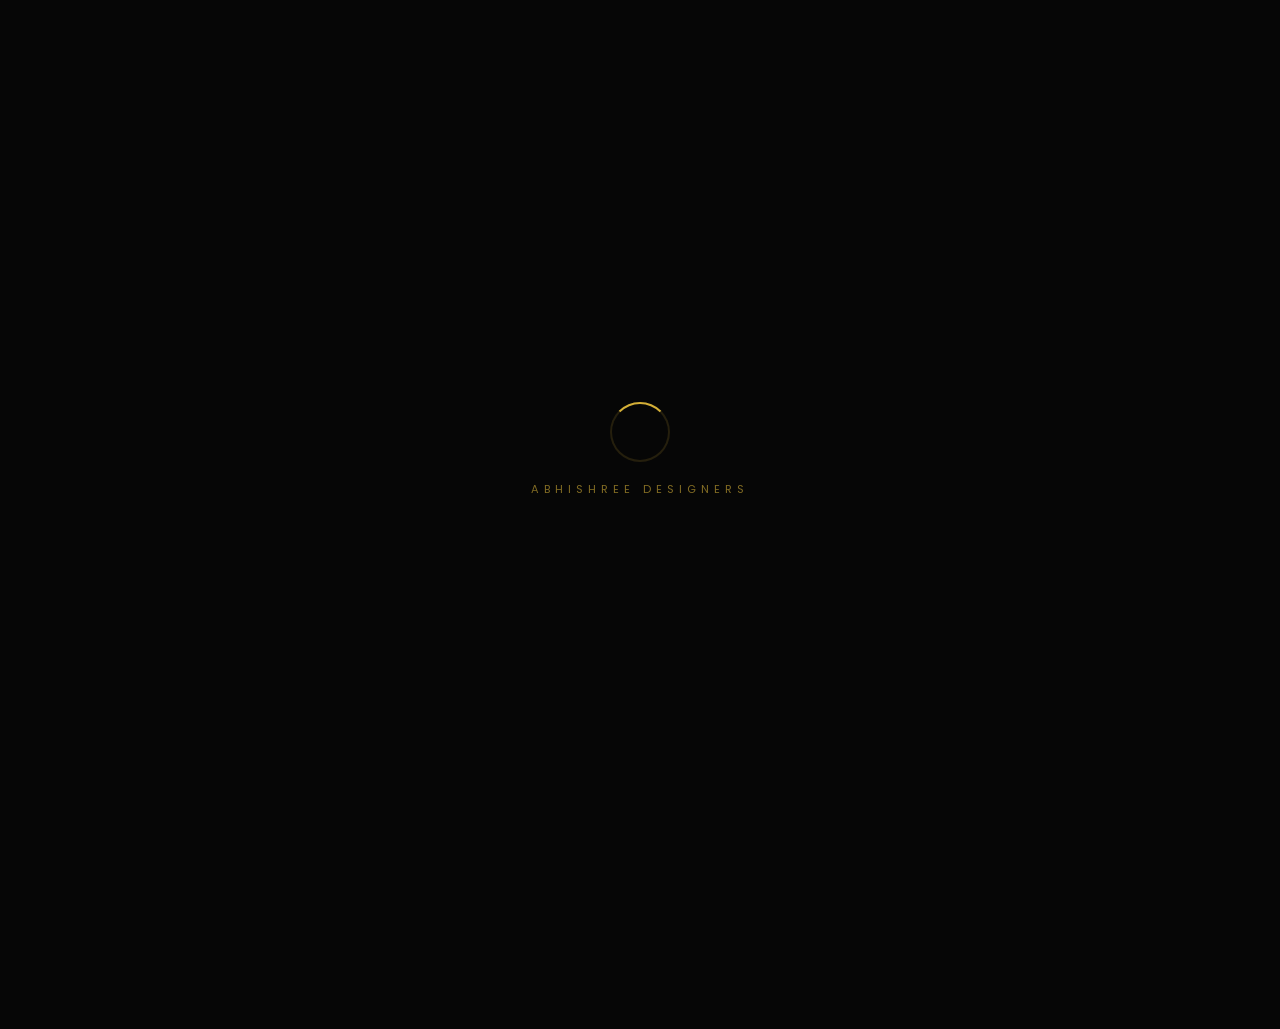
<file: frontend/index.html>
<!DOCTYPE html>
<html lang="en">
<head>
    <meta charset="UTF-8">
    <meta name="viewport" content="width=device-width, initial-scale=1.0">
    <title>Abhishree Designers | Fashion Boutique & Design Academy</title>
    <meta name="description" content="Abhishree Designers — Shop exclusive fashion collections or join our world-class Fashion Design Academy.">
    <link rel="icon" type="image/jpeg" href="public/images/logo.jpg">
    <link href="https://fonts.googleapis.com/css2?family=Playfair+Display:ital,wght@0,400;0,600;0,700;1,400&family=Cormorant+Garamond:ital,wght@0,300;0,400;0,600;1,300;1,400&family=Poppins:wght@200;300;400;500;600;700&display=swap" rel="stylesheet">
    <link rel="stylesheet" href="https://cdnjs.cloudflare.com/ajax/libs/font-awesome/6.4.0/css/all.min.css">
    <style>
        * { margin: 0; padding: 0; box-sizing: border-box; }

        body {
            font-family: 'Poppins', sans-serif;
            min-height: 100vh;
            overflow-x: hidden;
            background: #060606;
            color: #fff;
            cursor: default;
        }

        /* ── Cursor Trail ── */
        .cursor-glow {
            position: fixed;
            width: 300px;
            height: 300px;
            border-radius: 50%;
            background: radial-gradient(circle, rgba(212,175,55,0.08) 0%, transparent 70%);
            pointer-events: none;
            z-index: 1;
            transform: translate(-50%, -50%);
            transition: transform 0.1s ease-out;
        }

        /* ── Canvas Stars ── */
        #starCanvas {
            position: fixed;
            inset: 0;
            z-index: 0;
        }

        /* ── Noise Texture Overlay ── */
        .noise-overlay {
            position: fixed;
            inset: 0;
            z-index: 1;
            opacity: 0.03;
            background-image: url("data:image/svg+xml,%3Csvg viewBox='0 0 256 256' xmlns='http://www.w3.org/2000/svg'%3E%3Cfilter id='noise'%3E%3CfeTurbulence type='fractalNoise' baseFrequency='0.9' numOctaves='4' stitchTiles='stitch'/%3E%3C/filter%3E%3Crect width='100%25' height='100%25' filter='url(%23noise)'/%3E%3C/svg%3E");
            pointer-events: none;
        }

        /* ── Loading Screen ── */
        .loader {
            position: fixed;
            inset: 0;
            z-index: 9999;
            background: #060606;
            display: flex;
            flex-direction: column;
            align-items: center;
            justify-content: center;
            transition: opacity 0.8s, visibility 0.8s;
        }
        .loader.hidden { opacity: 0; visibility: hidden; pointer-events: none; }
        .loader-ring {
            width: 60px; height: 60px;
            border: 2px solid rgba(212,175,55,0.15);
            border-top-color: #D4AF37;
            border-radius: 50%;
            animation: spin 1s linear infinite;
        }
        @keyframes spin { to { transform: rotate(360deg); } }
        .loader-text {
            margin-top: 1.2rem;
            font-size: 0.7rem;
            letter-spacing: 5px;
            color: rgba(212,175,55,0.6);
            text-transform: uppercase;
        }

        /* ── Main ── */
        .main-wrapper {
            position: relative;
            z-index: 2;
            min-height: 100vh;
            display: flex;
            flex-direction: column;
            align-items: center;
            justify-content: center;
            padding: 4rem 1.5rem 6rem; /* Increased padding to avoid footer overlap */
            opacity: 0;
            transition: opacity 1s ease 0.3s;
        }
        .main-wrapper.visible { opacity: 1; }

        /* ── Logo ── */
        .logo-wrap {
            position: relative;
            margin-bottom: 2rem; /* More space */
        }
        .logo-ring {
            position: absolute;
            inset: -12px;
            border-radius: 50%;
            border: 1px solid rgba(212,175,55,0.2);
            animation: ringRotate 12s linear infinite;
        }
        .logo-ring::before {
            content: '';
            position: absolute;
            top: -3px; left: 50%;
            width: 6px; height: 6px;
            background: #D4AF37;
            border-radius: 50%;
            box-shadow: 0 0 10px #D4AF37;
        }
        @keyframes ringRotate { to { transform: rotate(360deg); } }

        .logo-img {
            width: 95px; height: 95px;
            border-radius: 50%;
            object-fit: cover;
            border: 2px solid #D4AF37;
            display: block;
            position: relative;
            z-index: 2;
        }

        /* ── Brand Text ── */
        .brand-section {
            text-align: center;
            margin-bottom: 1.5rem; /* More space */
        }
        .brand-name {
            font-family: 'Cormorant Garamond', serif;
            font-size: clamp(2.5rem, 7vw, 4.5rem); /* Slightly larger */
            font-weight: 300;
            letter-spacing: 14px;
            line-height: 1;
            overflow: hidden;
            text-shadow: 0 0 20px rgba(255,255,255,0.1);
        }
        .brand-name span {
            display: inline-block;
            animation: slideUp 0.8s ease-out backwards;
        }
        .brand-name span:nth-child(1) { animation-delay: 0.4s; }
        .brand-name span:nth-child(2) { animation-delay: 0.45s; }
        .brand-name span:nth-child(3) { animation-delay: 0.5s; }
        .brand-name span:nth-child(4) { animation-delay: 0.55s; }
        .brand-name span:nth-child(5) { animation-delay: 0.6s; color: #D4AF37; text-shadow: 0 0 20px rgba(212,175,55,0.4); }
        .brand-name span:nth-child(6) { animation-delay: 0.65s; }
        .brand-name span:nth-child(7) { animation-delay: 0.7s; }
        .brand-name span:nth-child(8) { animation-delay: 0.75s; }
        .brand-name span:nth-child(9) { animation-delay: 0.8s; }

        @keyframes slideUp {
            from { transform: translateY(100%); opacity: 0; }
            to { transform: translateY(0); opacity: 1; }
        }

        /* Typewriter tagline */
        .tagline-wrap {
            height: 1.6rem;
            display: flex;
            align-items: center;
            justify-content: center;
            margin-top: 12px;
        }
        .tagline {
            font-size: 0.75rem; /* Slightly larger */
            letter-spacing: 5px;
            color: rgba(212,175,55,0.8);
            text-transform: uppercase;
            overflow: hidden;
            white-space: nowrap;
            border-right: 2px solid rgba(212,175,55,0.8);
            width: 0;
            /* Changed width from ch to 100% to ensure no clipping */
            animation: typing 2.5s steps(30) 1.2s forwards, blinkCaret 0.7s step-end infinite;
        }
        @keyframes typing { to { width: 100%; max-width: max-content; } }
        @keyframes blinkCaret { 50% { border-color: transparent; } }

        /* ── Divider ── */
        .divider-area {
            display: flex;
            align-items: center;
            gap: 1.5rem;
            margin: 2rem 0 3rem; /* More space */
            animation: fadeIn 1s ease-out 1.5s both;
        }
        .div-line {
            width: 100px; /* Longer line */
            height: 1px;
            background: linear-gradient(90deg, transparent, rgba(212,175,55,0.7), transparent);
        }
        .div-diamond {
            width: 10px; height: 10px;
            background: #D4AF37;
            transform: rotate(45deg);
            box-shadow: 0 0 15px rgba(212,175,55,0.8);
        }
        @keyframes fadeIn { from { opacity: 0; } to { opacity: 1; } }

        .choose-label {
            font-size: 0.75rem;
            letter-spacing: 6px;
            color: rgba(255,255,255,0.4);
            text-transform: uppercase;
            margin-bottom: 2.5rem;
            animation: fadeIn 1s ease-out 1.8s both;
        }

        /* ── Cards ── */
        .cards-row {
            display: flex;
            gap: 4rem; /* More gap */
            perspective: 1200px;
            animation: fadeInUp 1s ease-out 2s both;
        }
        @keyframes fadeInUp {
            from { opacity: 0; transform: translateY(60px); }
            to { opacity: 1; transform: translateY(0); }
        }

        .choice-card {
            width: 360px; /* Larger cards */
            height: 460px; /* Larger cards */
            position: relative;
            border-radius: 28px;
            overflow: hidden;
            cursor: pointer;
            text-decoration: none;
            transform-style: preserve-3d;
            transition: transform 0.5s cubic-bezier(0.2, 0.8, 0.2, 1), box-shadow 0.5s;
        }
        .choice-card:hover {
            transform: translateY(-20px) rotateX(4deg);
            box-shadow: 0 45px 90px rgba(0,0,0,0.8), 0 0 80px rgba(212,175,55,0.15);
        }

        .card-bg {
            position: absolute;
            inset: 0;
            background-size: cover;
            background-position: center;
            transition: transform 1.2s cubic-bezier(0.25, 0.46, 0.45, 0.94);
        }
        .choice-card:hover .card-bg { transform: scale(1.15); }

        .card-overlay {
            position: absolute;
            inset: 0;
            background: linear-gradient(180deg,
                rgba(0,0,0,0) 0%,
                rgba(0,0,0,0.3) 40%,
                rgba(0,0,0,0.9) 100%);
            transition: background 0.5s;
        }

        /* Animated shimmer on hover */
        .card-shimmer {
            position: absolute;
            inset: 0;
            background: linear-gradient(105deg, transparent 40%, rgba(212,175,55,0.12) 45%, rgba(212,175,55,0.2) 50%, rgba(212,175,55,0.12) 55%, transparent 60%);
            transform: translateX(-100%);
            transition: none;
            z-index: 2;
        }
        .choice-card:hover .card-shimmer {
            animation: shimmer 1s ease forwards;
        }
        @keyframes shimmer { to { transform: translateX(100%); } }

        /* Gold border glow */
        .card-glow-border {
            position: absolute;
            inset: 0;
            border-radius: 28px;
            z-index: 3;
            border: 1px solid rgba(212,175,55,0.15);
            transition: border-color 0.5s, box-shadow 0.5s;
        }
        .choice-card:hover .card-glow-border {
            border-color: rgba(212,175,55,0.6);
            box-shadow: inset 0 0 40px rgba(212,175,55,0.1);
        }

        /* Number label */
        .card-number {
            position: absolute;
            top: 1.5rem;
            left: 2rem;
            font-family: 'Playfair Display', serif;
            font-size: 5rem;
            font-weight: 700;
            color: rgba(212,175,55,0.1);
            z-index: 2;
            line-height: 1;
            transition: color 0.4s, transform 0.4s;
        }
        .choice-card:hover .card-number { 
            color: rgba(212,175,55,0.25);
            transform: translateY(-5px);
        }

        .card-content {
            position: absolute;
            bottom: 0;
            left: 0;
            right: 0;
            padding: 2.5rem;
            z-index: 4;
            transition: transform 0.4s;
        }
        .choice-card:hover .card-content {
            transform: translateY(-10px);
        }

        .card-icon-badge {
            width: 54px;
            height: 54px;
            border-radius: 16px;
            background: rgba(212,175,55,0.15);
            border: 1px solid rgba(212,175,55,0.4);
            display: flex;
            align-items: center;
            justify-content: center;
            font-size: 1.3rem;
            color: #D4AF37;
            margin-bottom: 1.2rem;
            backdrop-filter: blur(10px);
            transition: background 0.3s, transform 0.3s;
            box-shadow: 0 4px 15px rgba(0,0,0,0.3);
        }
        .choice-card:hover .card-icon-badge {
            background: rgba(212,175,55,0.3);
            transform: scale(1.1);
        }

        .card-title {
            font-family: 'Playfair Display', serif;
            font-size: 2.2rem;
            font-weight: 700;
            color: #fff;
            line-height: 1.15;
            margin-bottom: 0.8rem;
            text-shadow: 0 2px 10px rgba(0,0,0,0.5);
        }

        .card-desc {
            font-size: 0.85rem;
            color: rgba(255,255,255,0.7);
            line-height: 1.7;
            margin-bottom: 1.5rem;
        }

        .card-cta {
            display: inline-flex;
            align-items: center;
            gap: 12px;
            padding: 10px 0;
            color: #D4AF37;
            font-size: 0.8rem;
            font-weight: 600;
            letter-spacing: 2.5px;
            text-transform: uppercase;
            text-decoration: none;
            position: relative;
        }
        .card-cta::after {
            content: '';
            position: absolute;
            bottom: 6px;
            left: 0;
            width: 0;
            height: 2px;
            background: #D4AF37;
            transition: width 0.4s cubic-bezier(0.2, 0.8, 0.2, 1);
        }
        .choice-card:hover .card-cta::after { width: 80%; }
        .card-cta .arrow-circle {
            width: 32px;
            height: 32px;
            border-radius: 50%;
            border: 1px solid rgba(212,175,55,0.6);
            display: flex;
            align-items: center;
            justify-content: center;
            font-size: 0.75rem;
            transition: background 0.3s, transform 0.3s;
            box-shadow: 0 2px 8px rgba(0,0,0,0.3);
        }
        .choice-card:hover .card-cta .arrow-circle {
            background: #D4AF37;
            color: #111;
            transform: translateX(6px);
        }

        /* ── Bottom Bar ── */
        .bottom-bar {
            position: fixed; /* Fixed to the bottom */
            bottom: 0;
            left: 0;
            right: 0;
            display: flex;
            align-items: center;
            justify-content: center;
            gap: 3rem;
            padding: 20px;
            z-index: 10; /* Ensures it stays above cards */
            background: linear-gradient(to top, rgba(6,6,6,0.98) 0%, rgba(6,6,6,0.8) 60%, transparent 100%);
            animation: fadeIn 1s ease-out 2.5s both;
        }
        .bottom-link {
            color: rgba(255,255,255,0.4);
            font-size: 0.75rem;
            letter-spacing: 1.5px;
            text-decoration: none;
            transition: color 0.3s;
            display: flex;
            align-items: center;
        }
        .bottom-link:hover { color: #D4AF37; }
        .bottom-social a {
            color: rgba(255,255,255,0.4);
            margin: 0 12px;
            font-size: 1.15rem;
            transition: color 0.3s, transform 0.3s;
            display: inline-block;
        }
        .bottom-social a:hover { color: #D4AF37; transform: translateY(-3px); }

        /* ── Mobile ── */
        @media (max-width: 992px) {
            .main-wrapper { 
                padding: 2rem 1rem 7rem; /* Extra padding at bottom for mobile footer */
                min-height: auto;
            }
            .cards-row {
                flex-direction: column;
                gap: 2rem;
                align-items: center;
            }
            .choice-card {
                width: 92vw;
                max-width: 420px;
                height: 400px;
            }
            .brand-name { letter-spacing: 8px; }
            .logo-img { width: 80px; height: 80px; }
            .logo-ring { inset: -10px; }
            .bottom-bar { gap: 1.5rem; padding: 15px; flex-wrap: wrap; }
            .card-number { font-size: 3.5rem; }
        }
    </style>
</head>
<body>

    <!-- Loading Screen -->
    <div class="loader" id="loader">
        <div class="loader-ring"></div>
        <p class="loader-text">Abhishree Designers</p>
    </div>

    <!-- Cursor Glow -->
    <div class="cursor-glow" id="cursorGlow"></div>

    <!-- Star Canvas -->
    <canvas id="starCanvas"></canvas>

    <!-- Noise -->
    <div class="noise-overlay"></div>

    <!-- Main Content -->
    <div class="main-wrapper" id="mainContent">

        <!-- Logo -->
        <div class="logo-wrap">
            <div class="logo-ring"></div>
            <img src="public/images/logo.jpg" alt="Abhishree Designers" class="logo-img">
        </div>

        <!-- Brand -->
        <div class="brand-section">
            <h1 class="brand-name">
                <span>A</span><span>B</span><span>H</span><span>I</span><span>S</span><span>H</span><span>R</span><span>E</span><span>E</span>
            </h1>
            <div class="tagline-wrap">
                <p class="tagline">Perfection in every stitches</p>
            </div>
        </div>

        <!-- Divider -->
        <div class="divider-area">
            <div class="div-line"></div>
            <div class="div-diamond"></div>
            <div class="div-line"></div>
        </div>

        <p class="choose-label">Choose Your Experience</p>

        <!-- Cards -->
        <div class="cards-row">

            <!-- Shop -->
            <a href="shop.html" class="choice-card">
                <div class="card-bg" style="background-image: url('https://images.unsplash.com/photo-1558769132-cb1aea458c5e?auto=format&fit=crop&w=900&q=80');"></div>
                <div class="card-overlay"></div>
                <div class="card-shimmer"></div>
                <div class="card-glow-border"></div>
                <div class="card-number">01</div>
                <div class="card-content">
                    <div class="card-icon-badge"><i class="fas fa-shopping-bag"></i></div>
                    <h2 class="card-title">Shop Our<br>Collection</h2>
                    <p class="card-desc">Bridal lehengas, designer sarees, indo-western ensembles — handcrafted with perfection.</p>
                    <span class="card-cta">Explore Now <span class="arrow-circle"><i class="fas fa-arrow-right"></i></span></span>
                </div>
            </a>

            <!-- Academy -->
            <a href="academy.html" class="choice-card">
                <div class="card-bg" style="background-image: url('https://images.unsplash.com/photo-1537832816519-689ad163238b?auto=format&fit=crop&w=900&q=80');"></div>
                <div class="card-overlay"></div>
                <div class="card-shimmer"></div>
                <div class="card-glow-border"></div>
                <div class="card-number">02</div>
                <div class="card-content">
                    <div class="card-icon-badge"><i class="fas fa-scissors"></i></div>
                    <h2 class="card-title">Learn Fashion<br>Design</h2>
                    <p class="card-desc">Master couture, draping & styling — launch your dream fashion career with us today.</p>
                    <span class="card-cta">View Courses <span class="arrow-circle"><i class="fas fa-arrow-right"></i></span></span>
                </div>
            </a>

        </div>
    </div>

    <!-- Bottom -->
    <div class="bottom-bar">
        <a href="tel:+919876543210" class="bottom-link"><i class="fas fa-phone-alt me-2"></i>+91 98765 43210</a>
        <div class="bottom-social">
            <a href="https://www.instagram.com/abhishre_fashionacademy" target="_blank" title="Instagram"><i class="fab fa-instagram"></i></a>
            <a href="https://wa.me/919876543210" target="_blank" title="WhatsApp"><i class="fab fa-whatsapp"></i></a>
        </div>
        <a href="auth.html" class="bottom-link"><i class="fas fa-user me-2"></i>My Account</a>
    </div>

    <script>
        // ── Loader ──
        window.addEventListener('load', () => {
            setTimeout(() => {
                document.getElementById('loader').classList.add('hidden');
                document.getElementById('mainContent').classList.add('visible');
            }, 1400);
        });

        // ── Cursor Glow ──
        const glow = document.getElementById('cursorGlow');
        document.addEventListener('mousemove', e => {
            glow.style.left = e.clientX + 'px';
            glow.style.top = e.clientY + 'px';
        });

        // ── Star Canvas ──
        const canvas = document.getElementById('starCanvas');
        const ctx = canvas.getContext('2d');
        let stars = [];

        function resizeCanvas() {
            canvas.width = window.innerWidth;
            canvas.height = window.innerHeight;
        }
        resizeCanvas();
        window.addEventListener('resize', resizeCanvas);

        function createStars(count) {
            stars = [];
            for (let i = 0; i < count; i++) {
                stars.push({
                    x: Math.random() * canvas.width,
                    y: Math.random() * canvas.height,
                    size: Math.random() * 1.5 + 0.3,
                    opacity: Math.random() * 0.5 + 0.1,
                    speed: Math.random() * 0.3 + 0.05,
                    phase: Math.random() * Math.PI * 2
                });
            }
        }
        createStars(120);

        function animateStars() {
            ctx.clearRect(0, 0, canvas.width, canvas.height);
            const time = Date.now() * 0.001;

            stars.forEach(s => {
                const twinkle = Math.sin(time * s.speed * 3 + s.phase) * 0.3 + 0.7;
                ctx.beginPath();
                ctx.arc(s.x, s.y, s.size, 0, Math.PI * 2);
                ctx.fillStyle = `rgba(212, 175, 55, ${s.opacity * twinkle})`;
                ctx.fill();
            });

            requestAnimationFrame(animateStars);
        }
        animateStars();
    </script>
</body>
</html>
</file>
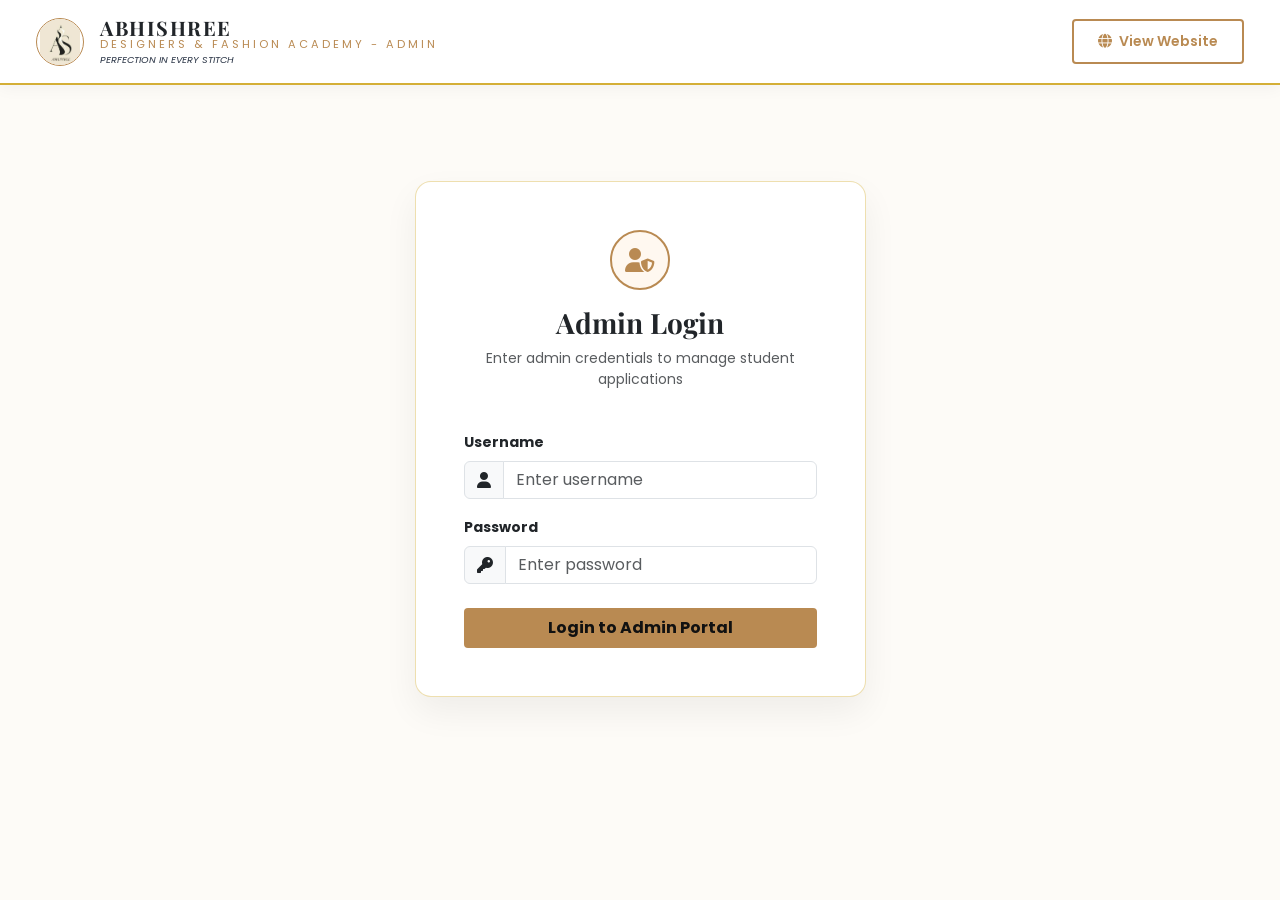
<file: frontend/admin.html>
<!DOCTYPE html>
<html lang="en">
<head>
    <meta charset="UTF-8">
    <meta name="viewport" content="width=device-width, initial-scale=1.0">
    <title>Admin Portal | Abhishree Designers & Fashion Academy</title>
    <!-- Google Fonts -->
    <link href="https://fonts.googleapis.com/css2?family=Playfair+Display:wght@600;700&family=Poppins:wght@300;400;500;600;700&display=swap" rel="stylesheet">
    <!-- Bootstrap 5 CSS -->
    <link href="https://cdn.jsdelivr.net/npm/bootstrap@5.3.0/dist/css/bootstrap.min.css" rel="stylesheet">
    <!-- Font Awesome 6 -->
    <link rel="stylesheet" href="https://cdnjs.cloudflare.com/ajax/libs/font-awesome/6.4.0/css/all.min.css">
    <!-- Custom CSS -->
    <link rel="stylesheet" href="public/css/style.css">
    <style>
        body {
            background-color: #FDFBF7;
            color: #2D3748;
            font-family: 'Poppins', sans-serif;
            min-height: 100vh;
        }
        .admin-nav {
            background: #FFFFFF;
            border-bottom: 2px solid #D4AF37;
            box-shadow: 0 4px 15px rgba(0, 0, 0, 0.04);
        }
        .login-card {
            background: #FFFFFF;
            border: 1px solid rgba(212, 175, 55, 0.4);
            border-radius: 16px;
            box-shadow: 0 15px 35px rgba(0, 0, 0, 0.06);
        }
        .dashboard-card {
            background: #FFFFFF;
            border: 1px solid #E2E8F0;
            border-radius: 16px;
            box-shadow: 0 8px 25px rgba(0, 0, 0, 0.04);
        }
        .stat-card {
            background: #FFFFFF;
            border: 1px solid #E2E8F0;
            border-left: 4px solid #D4AF37;
            border-radius: 12px;
            box-shadow: 0 4px 12px rgba(0,0,0,0.03);
        }
        .table-light-custom {
            --bs-table-bg: #FFFFFF;
            --bs-table-color: #2D3748;
            --bs-table-hover-bg: #F7FAFC;
            border-color: #E2E8F0;
        }
        .badge-course {
            background: #FFF8E7;
            color: #AA820A;
            border: 1px solid rgba(212, 175, 55, 0.4);
        }
        .badge-accepted {
            background: #DEF7EC;
            color: #03543F;
            border: 1px solid #84E1BC;
        }
        .badge-pending {
            background: #FEF08A;
            color: #713F12;
            border: 1px solid #FDE047;
        }
        .badge-rejected {
            background: #FDE8E8;
            color: #9B1C1C;
            border: 1px solid #F8B4B4;
        }
    </style>
</head>
<body>

    <!-- Admin Navigation -->
    <nav class="navbar admin-nav px-4 py-3 sticky-top">
        <div class="container-fluid d-flex justify-content-between align-items-center">
            <div class="d-flex align-items-center">
                <img src="public/images/logo.jpg" alt="ABHISHREE DESIGNERS & FASHION ACADEMY" class="brand-logo-img me-3 img-fluid" style="width:48px; height:48px; object-fit:contain;">
                <div>
                    <span class="logo-text fw-bold fs-5 text-dark d-block" style="line-height:1.2;">ABHISHREE</span>
                    <span class="logo-subtext d-block" style="font-size:0.7rem;">DESIGNERS & FASHION ACADEMY - ADMIN</span>
                    <span class="logo-tagline d-block text-gold small" style="font-size:0.6rem; font-style:italic;">PERFECTION IN EVERY STITCH</span>
                </div>
            </div>
            <div class="d-flex align-items-center gap-3">
                <a href="index.html" class="btn btn-outline-gold btn-sm"><i class="fas fa-globe me-1"></i> View Website</a>
                <button id="logoutBtn" class="btn btn-danger btn-sm d-none"><i class="fas fa-sign-out-alt me-1"></i> Logout</button>
            </div>
        </div>
    </nav>

    <div class="container py-5">
        <!-- LOGIN SECTION (Shown when not authenticated) -->
        <div id="loginSection" class="row justify-content-center py-5">
            <div class="col-md-5">
                <div class="card login-card p-4 p-md-5">
                    <div class="text-center mb-4">
                        <div class="gold-border-circle mx-auto mb-3" style="width:60px; height:60px; font-size:1.5rem; background:#FFF8F0;">
                            <i class="fas fa-user-shield gold-text"></i>
                        </div>
                        <h3 class="fw-bold text-dark">Admin Login</h3>
                        <p class="small text-muted">Enter admin credentials to manage student applications</p>
                    </div>

                    <div id="loginAlert" class="alert alert-danger d-none py-2 small"></div>

                    <form id="adminLoginForm">
                        <div class="mb-3">
                            <label class="form-label small fw-bold text-dark">Username</label>
                            <div class="input-group">
                                <span class="input-group-text bg-light text-dark"><i class="fas fa-user"></i></span>
                                <input type="text" id="adminUser" class="form-control" placeholder="Enter username" required>
                            </div>
                        </div>
                        <div class="mb-4">
                            <label class="form-label small fw-bold text-dark">Password</label>
                            <div class="input-group">
                                <span class="input-group-text bg-light text-dark"><i class="fas fa-key"></i></span>
                                <input type="password" id="adminPass" class="form-control" placeholder="Enter password" required>
                            </div>
                        </div>
                        <button type="submit" class="btn btn-gold w-100 py-2 fw-bold">Login to Admin Portal</button>
                    </form>
                </div>
            </div>
        </div>

        <!-- DASHBOARD SECTION (Shown after successful login) -->
        <div id="dashboardSection" class="d-none">
            <!-- Header Stats -->
            <div class="row g-4 mb-4">
                <div class="col-md-4">
                    <div class="stat-card p-4 d-flex align-items-center justify-content-between">
                        <div>
                            <span class="text-muted small d-block font-monospace">TOTAL APPLICATIONS</span>
                            <h2 class="gold-text fw-bold mb-0" id="totalSubmissions">0</h2>
                        </div>
                        <div class="gold-border-circle fs-4" style="background:#FFF8F0;"><i class="fas fa-file-signature"></i></div>
                    </div>
                </div>
                <div class="col-md-4">
                    <div class="stat-card p-4 d-flex align-items-center justify-content-between">
                        <div>
                            <span class="text-muted small d-block font-monospace">ACCEPTED STUDENTS</span>
                            <h2 class="text-success fw-bold mb-0" id="acceptedCount">0</h2>
                        </div>
                        <div class="gold-border-circle fs-4" style="background:#E6F4EA; border-color:#34A853; color:#34A853;"><i class="fas fa-user-check"></i></div>
                    </div>
                </div>
                <div class="col-md-4">
                    <div class="stat-card p-4 d-flex align-items-center justify-content-between">
                        <div>
                            <span class="text-muted small d-block font-monospace">ADMIN STATUS</span>
                            <span class="badge bg-success px-3 py-2">Authenticated (aekanth)</span>
                        </div>
                        <div class="gold-border-circle fs-4" style="background:#FFF8F0;"><i class="fas fa-shield-alt"></i></div>
                    </div>
                </div>
            </div>

            <!-- Main Applications Table Card -->
            <div class="card dashboard-card p-4">
                <div class="d-flex flex-wrap justify-content-between align-items-center mb-4 gap-3">
                    <div>
                        <h4 class="fw-bold mb-1 text-dark"><i class="fas fa-users gold-text me-2"></i> Student Applications & Demo Class Requests</h4>
                        <p class="small text-muted mb-0">Manage, Accept, or Delete student applications live</p>
                    </div>
                    <div class="d-flex gap-2">
                        <input type="text" id="searchFilter" class="form-control form-control-sm border-secondary" placeholder="Search name or phone..." style="width: 220px;">
                        <button id="refreshBtn" class="btn btn-outline-gold btn-sm"><i class="fas fa-sync-alt me-1"></i> Refresh</button>
                    </div>
                </div>

                <div id="actionAlert" class="alert alert-success d-none py-2 small"></div>

                <div class="table-responsive">
                    <table class="table table-light-custom align-middle table-hover">
                        <thead>
                            <tr class="table-light text-dark border-bottom">
                                <th>#</th>
                                <th>Student Name</th>
                                <th>Contact Info</th>
                                <th>City</th>
                                <th>Course Interested</th>
                                <th>Message</th>
                                <th>Status</th>
                                <th style="min-width: 150px;">Fee Details</th>
                                <th class="text-center">Actions</th>
                            </tr>
                        </thead>
                        <tbody id="enquiriesTableBody">
                            <tr>
                                <td colspan="8" class="text-center py-5 text-muted">
                                    <div class="spinner-border text-warning spinner-border-sm me-2" role="status"></div> Loading applications...
                                </td>
                            </tr>
                        </tbody>
                    </table>
                </div>
            </div>
        </div>
    </div>

    <!-- jQuery & Bootstrap Bundle -->
    <script src="https://code.jquery.com/jquery-3.6.0.min.js"></script>
    <script src="https://cdn.jsdelivr.net/npm/bootstrap@5.3.0/dist/js/bootstrap.bundle.min.js"></script>
    
    <script>
        $(document).ready(function() {
            let allEnquiries = [];

            // Check if already authenticated
            if (sessionStorage.getItem('adminAuth') === 'true') {
                showDashboard();
            }

            // Handle Login Form Submit
            $('#adminLoginForm').on('submit', function(e) {
                e.preventDefault();
                const username = $('#adminUser').val().trim();
                const password = $('#adminPass').val().trim();

                $.ajax({
                    url: '/api/admin/login',
                    method: 'POST',
                    contentType: 'application/json',
                    data: JSON.stringify({ username, password }),
                    success: function(res) {
                        if (res.success) {
                            sessionStorage.setItem('adminAuth', 'true');
                            showDashboard();
                        }
                    },
                    error: function(err) {
                        $('#loginAlert').removeClass('d-none').text('❌ Invalid Username or Password. Access Denied.');
                    }
                });
            });

            // Logout Functionality
            $('#logoutBtn').on('click', function() {
                sessionStorage.removeItem('adminAuth');
                $('#dashboardSection').addClass('d-none');
                $('#logoutBtn').addClass('d-none');
                $('#loginSection').removeClass('d-none');
                $('#adminLoginForm')[0].reset();
                $('#loginAlert').addClass('d-none');
            });

            // Show Dashboard & Fetch Data
            function showDashboard() {
                $('#loginSection').addClass('d-none');
                $('#dashboardSection').removeClass('d-none');
                $('#logoutBtn').removeClass('d-none');
                fetchEnquiries();
            }

            // Fetch Enquiries from Server
            function fetchEnquiries() {
                $.ajax({
                    url: '/api/admin/enquiries',
                    method: 'GET',
                    success: function(data) {
                        allEnquiries = data;
                        renderEnquiries(allEnquiries);
                    },
                    error: function(err) {
                        $('#enquiriesTableBody').html(`
                            <tr>
                                <td colspan="8" class="text-center py-4 text-danger">
                                    ⚠️ Error fetching enquiries. Please try again.
                                </td>
                            </tr>
                        `);
                    }
                });
            }

            // Render Table Data
            function renderEnquiries(items) {
                $('#totalSubmissions').text(items.length);
                const accepted = items.filter(i => i.status === 'Accepted').length;
                $('#acceptedCount').text(accepted);

                if (items.length === 0) {
                    $('#enquiriesTableBody').html(`
                        <tr>
                            <td colspan="8" class="text-center py-5 text-muted">
                                <i class="fas fa-inbox fa-2x mb-3 d-block gold-text"></i>
                                No student applications received yet.
                            </td>
                        </tr>
                    `);
                    return;
                }

                let html = '';
                items.forEach((item, idx) => {
                    const status = item.status || 'Pending';
                    let statusBadge = '<span class="badge badge-pending">Pending</span>';
                    if (status === 'Accepted') {
                        statusBadge = '<span class="badge badge-accepted"><i class="fas fa-check me-1"></i> Accepted</span>';
                    } else if (status === 'Rejected') {
                        statusBadge = '<span class="badge badge-rejected"><i class="fas fa-times me-1"></i> Rejected</span>';
                    }

                    html += `
                        <tr>
                            <td class="fw-bold text-muted">${idx + 1}</td>
                            <td class="fw-bold text-dark">
                                ${escapeHtml(item.name || '')}
                            </td>
                            <td>
                                <div><i class="fas fa-envelope text-gold me-1 small"></i> <a href="mailto:${escapeHtml(item.email || '')}" class="text-dark text-decoration-none small">${escapeHtml(item.email || '')}</a></div>
                                <div><i class="fas fa-phone text-gold me-1 small"></i> <a href="tel:${escapeHtml(item.phone || '')}" class="text-dark text-decoration-none small">${escapeHtml(item.phone || '')}</a></div>
                            </td>
                            <td><span class="badge bg-light text-dark border">${escapeHtml(item.city || 'N/A')}</span></td>
                            <td><span class="badge badge-course px-2 py-1">${escapeHtml(item.course_interested || 'General')}</span></td>
                            <td class="small text-muted" style="max-width:180px;">${escapeHtml(item.message || 'No message')}</td>
                            <td>${statusBadge}</td>
                            <td>
                                <div class="input-group input-group-sm mb-1">
                                    <span class="input-group-text" style="width: 45px;">Paid</span>
                                    <input type="number" class="form-control fee-paid-input" data-id="${item.id}" value="${item.fee_paid || ''}" placeholder="0">
                                </div>
                                <div class="input-group input-group-sm mb-1">
                                    <span class="input-group-text" style="width: 45px;">Pend</span>
                                    <input type="number" class="form-control fee-pending-input" data-id="${item.id}" value="${item.fee_pending || ''}" placeholder="0">
                                </div>
                                <button class="btn btn-outline-success btn-sm w-100 btn-update-fee" data-id="${item.id}"><i class="fas fa-save"></i> Save</button>
                            </td>
                            <td class="text-center">
                                <div class="btn-group btn-group-sm">
                                    <button class="btn btn-success btn-sm btn-accept" data-id="${item.id}" title="Accept Application"><i class="fas fa-check"></i> Accept</button>
                                    <button class="btn btn-danger btn-sm btn-delete" data-id="${item.id}" title="Delete Application"><i class="fas fa-trash"></i></button>
                                </div>
                            </td>
                        </tr>
                    `;
                });
                $('#enquiriesTableBody').html(html);
            }

            // Handle Accept Application Action
            $(document).on('click', '.btn-accept', function() {
                const id = $(this).data('id');
                $.ajax({
                    url: `/api/admin/enquiries/${id}/status`,
                    method: 'PUT',
                    contentType: 'application/json',
                    data: JSON.stringify({ status: 'Accepted' }),
                    success: function(res) {
                        showActionAlert('✅ Application status updated to ACCEPTED.');
                        fetchEnquiries();
                    }
                });
            });

            // Handle Update Fee Action
            $(document).on('click', '.btn-update-fee', function() {
                const id = $(this).data('id');
                const row = $(this).closest('tr');
                const feePaid = row.find('.fee-paid-input').val();
                const feePending = row.find('.fee-pending-input').val();
                
                const $btn = $(this);
                const originalText = $btn.html();
                $btn.prop('disabled', true).html('<i class="fas fa-spinner fa-spin"></i>');

                $.ajax({
                    url: `/api/admin/enquiries/${id}/fee`,
                    method: 'PUT',
                    contentType: 'application/json',
                    data: JSON.stringify({ fee_paid: feePaid, fee_pending: feePending }),
                    success: function(res) {
                        showActionAlert('💰 Fee details saved successfully.');
                        $btn.prop('disabled', false).html('<i class="fas fa-check"></i> Saved');
                        setTimeout(() => $btn.html(originalText), 2000);
                        // Update local array so search doesn't wipe changes before refresh
                        const idx = allEnquiries.findIndex(e => String(e.id) === String(id));
                        if (idx > -1) {
                            allEnquiries[idx].fee_paid = feePaid;
                            allEnquiries[idx].fee_pending = feePending;
                        }
                    },
                    error: function() {
                        showActionAlert('❌ Error saving fee details.');
                        $btn.prop('disabled', false).html(originalText);
                    }
                });
            });

            // Handle Delete Application Action
            $(document).on('click', '.btn-delete', function() {
                const id = $(this).data('id');
                if (confirm('Are you sure you want to delete this student application?')) {
                    $.ajax({
                        url: `/api/admin/enquiries/${id}`,
                        method: 'DELETE',
                        success: function(res) {
                            showActionAlert('🗑️ Student application deleted successfully.');
                            fetchEnquiries();
                        }
                    });
                }
            });

            function showActionAlert(msg) {
                $('#actionAlert').removeClass('d-none').text(msg);
                setTimeout(() => $('#actionAlert').addClass('d-none'), 3000);
            }

            // Search filter
            $('#searchFilter').on('keyup', function() {
                const query = $(this).val().toLowerCase();
                const filtered = allEnquiries.filter(item => 
                    (item.name && item.name.toLowerCase().includes(query)) ||
                    (item.phone && item.phone.toLowerCase().includes(query)) ||
                    (item.email && item.email.toLowerCase().includes(query)) ||
                    (item.city && item.city.toLowerCase().includes(query)) ||
                    (item.course_interested && item.course_interested.toLowerCase().includes(query))
                );
                renderEnquiries(filtered);
            });

            // Manual Refresh Button
            $('#refreshBtn').on('click', function() {
                const $btn = $(this);
                $btn.prop('disabled', true).html('<i class="fas fa-spin fa-spinner me-1"></i> Refreshing...');
                fetchEnquiries();
                setTimeout(() => {
                    $btn.prop('disabled', false).html('<i class="fas fa-sync-alt me-1"></i> Refresh');
                }, 800);
            });

            function escapeHtml(text) {
                return $('<div>').text(text).html();
            }
        });
    </script>
</body>
</html>
</file>
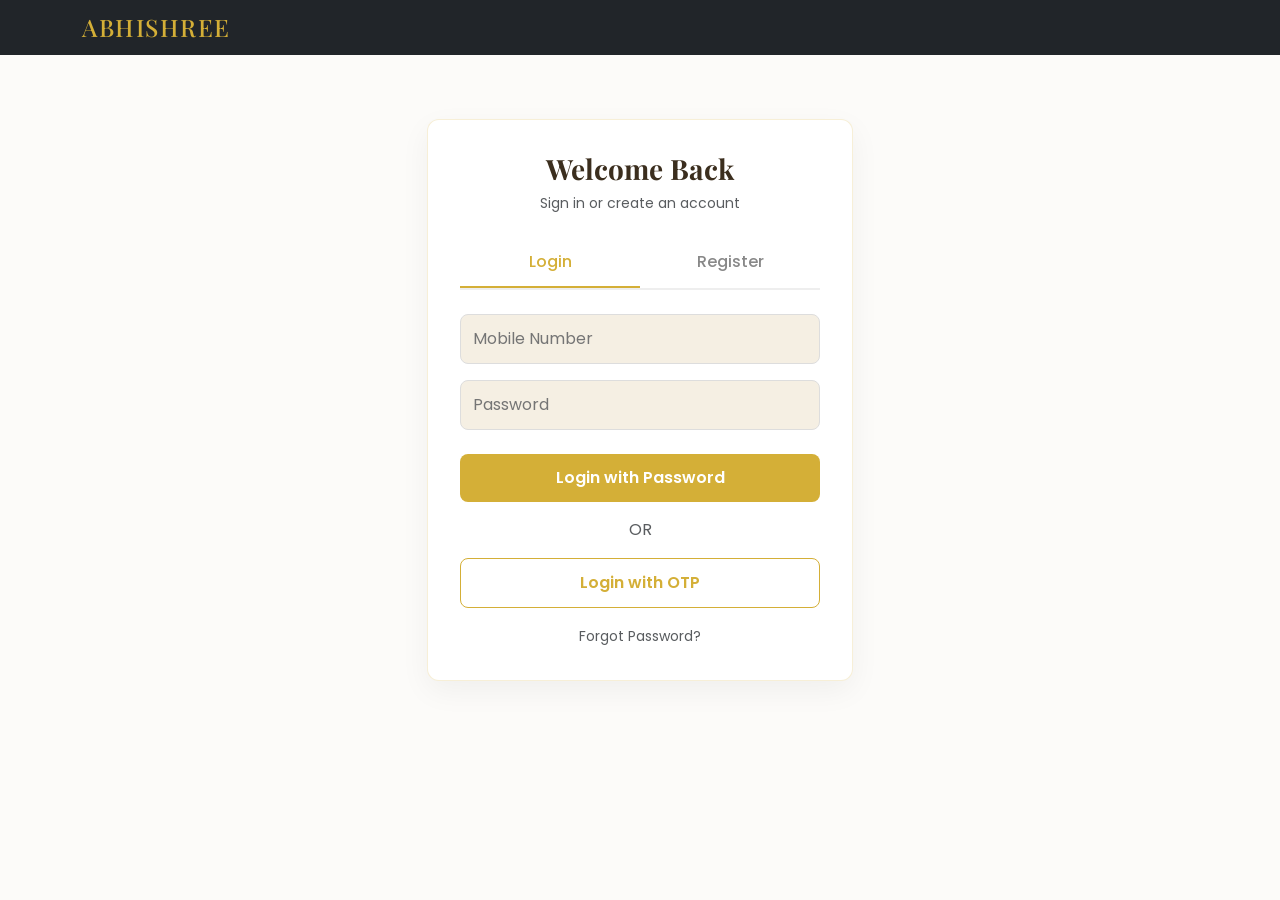
<file: frontend/auth.html>
<!DOCTYPE html>
<html lang="en">
<head>
    <meta charset="UTF-8">
    <meta name="viewport" content="width=device-width, initial-scale=1.0">
    <title>Customer Portal | Abhishre Designers</title>
    <!-- Google Fonts -->
    <link href="https://fonts.googleapis.com/css2?family=Playfair+Display:ital,wght@0,400;0,600;0,700;1,400&family=Poppins:wght@300;400;500;600;700&display=swap" rel="stylesheet">
    <!-- Bootstrap 5 CSS -->
    <link href="https://cdn.jsdelivr.net/npm/bootstrap@5.3.0/dist/css/bootstrap.min.css" rel="stylesheet">
    <!-- Font Awesome -->
    <link rel="stylesheet" href="https://cdnjs.cloudflare.com/ajax/libs/font-awesome/6.4.0/css/all.min.css">
    <link rel="stylesheet" href="public/css/style.css">
    <style>
        body { background-color: #fcfbf9; }
        .auth-container { max-width: 450px; margin: 4rem auto; }
        .auth-card { background: #fff; border-radius: 12px; padding: 2rem; box-shadow: 0 10px 30px rgba(0,0,0,0.05); border: 1px solid rgba(212, 175, 55, 0.2); }
        .auth-tabs { display: flex; border-bottom: 2px solid #eee; margin-bottom: 1.5rem; }
        .auth-tab { flex: 1; text-align: center; padding: 0.75rem; cursor: pointer; font-weight: 500; color: #888; transition: 0.3s; }
        .auth-tab.active { color: #D4AF37; border-bottom: 2px solid #D4AF37; }
        .luxury-input { border: 1px solid #ddd; padding: 12px; border-radius: 8px; width: 100%; margin-bottom: 1rem; font-family: 'Poppins', sans-serif; }
        .luxury-input:focus { border-color: #D4AF37; box-shadow: 0 0 0 0.2rem rgba(212, 175, 55, 0.25); outline: none; }
        .btn-gold { background: #D4AF37; color: #fff; border: none; padding: 12px; border-radius: 8px; width: 100%; font-weight: 600; transition: 0.3s; }
        .btn-gold:hover { background: #b8962c; color: #fff; }
        .btn-outline-gold { background: transparent; color: #D4AF37; border: 1px solid #D4AF37; padding: 12px; border-radius: 8px; width: 100%; font-weight: 600; transition: 0.3s; }
        .btn-outline-gold:hover { background: #D4AF37; color: #fff; }
        .hidden { display: none !important; }
        .error-text { color: #dc3545; font-size: 0.85rem; margin-top: -0.5rem; margin-bottom: 1rem; display: block; }
        .success-text { color: #198754; font-size: 0.85rem; margin-top: -0.5rem; margin-bottom: 1rem; display: block; }
    </style>
</head>
<body>

    <nav class="navbar navbar-expand-lg navbar-dark bg-dark">
        <div class="container">
            <a class="navbar-brand d-flex align-items-center" href="/">
                <h1 class="logo-text m-0" style="font-size: 1.5rem; color: #D4AF37;">ABHISHREE</h1>
            </a>
        </div>
    </nav>

    <div class="container auth-container">
        <div class="auth-card">
            <div class="text-center mb-4">
                <h3 class="fw-bold" style="font-family: 'Playfair Display', serif;">Welcome Back</h3>
                <p class="text-muted small">Sign in or create an account</p>
            </div>

            <div class="auth-tabs">
                <div class="auth-tab active" id="tab-login" onclick="switchTab('login')">Login</div>
                <div class="auth-tab" id="tab-register" onclick="switchTab('register')">Register</div>
            </div>

            <!-- LOGIN SECTION -->
            <div id="section-login">
                <form id="loginForm">
                    <input type="text" class="luxury-input" id="loginPhone" placeholder="Mobile Number" required>
                    <input type="password" class="luxury-input" id="loginPassword" placeholder="Password" required>
                    <span id="loginError" class="error-text"></span>
                    <button type="submit" class="btn-gold mb-3">Login with Password</button>
                    <div class="text-center mb-3 text-muted">OR</div>
                    <button type="button" class="btn-outline-gold" onclick="requestLoginOTP()">Login with OTP</button>
                    <div class="text-center mt-3">
                        <a href="#" class="text-muted small text-decoration-none">Forgot Password?</a>
                    </div>
                </form>
            </div>

            <!-- REGISTER SECTION -->
            <div id="section-register" class="hidden">
                <form id="registerForm">
                    <input type="text" class="luxury-input" id="regName" placeholder="Full Name" required>
                    <input type="text" class="luxury-input" id="regPhone" placeholder="Mobile Number" required>
                    <input type="email" class="luxury-input" id="regEmail" placeholder="Email Address (Optional)">
                    <input type="password" class="luxury-input" id="regPassword" placeholder="Password" required>
                    <input type="password" class="luxury-input" id="regConfirmPassword" placeholder="Confirm Password" required>
                    <span id="regError" class="error-text"></span>
                    <button type="submit" class="btn-gold">Create Account</button>
                </form>
            </div>

            <!-- OTP VERIFICATION SECTION (Hidden initially) -->
            <div id="section-otp" class="hidden text-center">
                <h5 class="fw-bold mb-3">Verify OTP</h5>
                <p class="small text-muted mb-4">We've sent a 6-digit code to your mobile number.</p>
                <form id="otpForm">
                    <input type="text" class="luxury-input text-center fs-4 tracking-wider" id="otpInput" placeholder="------" maxlength="6" required>
                    <span id="otpError" class="error-text"></span>
                    <input type="hidden" id="otpPurpose" value="">
                    <input type="hidden" id="otpPhone" value="">
                    <button type="submit" class="btn-gold mb-3">Verify & Proceed</button>
                    <p class="small text-muted">Didn't receive it? <a href="#" id="resendOtp" style="color:#D4AF37">Resend in 30s</a></p>
                </form>
            </div>
        </div>
    </div>

    <script src="public/js/auth.js"></script>
</body>
</html>
</file>
<file: frontend/public/css/style.css>
/* Root Variables */
:root {
    --primary-color: #111111;
    --secondary-color: #FFFFFF;
    --accent-gold: #B98A52;
    --accent-gold-hover: #8C6438;
    --bg-light: #EFE6D4;
    --text-color: #3B2E1E;
    --card-bg: #FAF6EF;
    --nav-bg: rgba(17, 17, 17, 0.95);
    --border-color: rgba(185, 138, 82, 0.25);
}

/* Dark Mode Variables */
body.dark-mode {
    --primary-color: #F8F8F8;
    --secondary-color: #111111;
    --bg-light: #121212;
    --text-color: #E0E0E0;
    --card-bg: #1e1e1e;
    --nav-bg: rgba(0, 0, 0, 0.96);
    --border-color: rgba(185, 138, 82, 0.35);
}

/* Global Styles */
body {
    font-family: 'Poppins', sans-serif;
    background-color: var(--bg-light);
    color: var(--text-color);
    transition: background-color 0.4s ease, color 0.4s ease;
    overflow-x: hidden;
}

h1, h2, h3, h4, h5, .logo-text, .luxury-badge {
    font-family: 'Playfair Display', serif;
}

/* Custom Helpers */
.max-w-600 { max-width: 600px; }
.max-w-700 { max-width: 700px; }
.max-w-800 { max-width: 800px; }
.tracking-wider { letter-spacing: 2px; }

.gold-text { color: var(--accent-gold) !important; }
.border-gold { border-color: var(--accent-gold) !important; }

/* Buttons */
.btn-gold {
    background-color: var(--accent-gold);
    color: #111;
    border: none;
    font-weight: 600;
    padding: 12px 28px;
    border-radius: 4px;
    transition: all 0.3s ease;
}

.btn-gold:hover {
    background-color: var(--accent-gold-hover);
    color: #FFF;
    transform: translateY(-2px);
    box-shadow: 0 8px 20px rgba(185, 138, 82, 0.35);
}

.btn-outline-gold {
    border: 2px solid var(--accent-gold);
    color: var(--accent-gold);
    background: transparent;
    font-weight: 600;
    padding: 10px 24px;
    border-radius: 4px;
    transition: all 0.3s ease;
}

.btn-outline-gold:hover {
    background-color: var(--accent-gold);
    color: #111;
}

.btn-glass {
    background: rgba(255, 255, 255, 0.15);
    backdrop-filter: blur(10px);
    border: 1px solid rgba(255, 255, 255, 0.3);
    color: #FFF;
    font-weight: 500;
}

.btn-glass:hover {
    background: rgba(255, 255, 255, 0.25);
    color: #FFF;
}

/* Logo */
.brand-logo-img {
    width: 48px;
    height: 48px;
    object-fit: contain;
    border-radius: 50%;
    border: 1px solid var(--accent-gold);
}

.logo-box {
    width: 38px;
    height: 38px;
    border: 2px solid var(--accent-gold);
    color: var(--accent-gold);
    display: flex;
    align-items: center;
    justify-content: center;
    font-family: 'Playfair Display', serif;
    font-weight: bold;
    font-size: 1.3rem;
}

.logo-text {
    font-size: 1.3rem;
    letter-spacing: 1.5px;
    color: #FFF;
}

.logo-subtext {
    font-size: 0.6rem;
    letter-spacing: 3px;
    color: var(--accent-gold);
    display: block;
    margin-top: -4px;
}

/* Navbar */
.luxury-nav {
    background: var(--nav-bg);
    backdrop-filter: blur(12px);
    padding: 12px 0;
    transition: all 0.3s ease;
}

/* Hero Section */
.hero-section {
    min-height: 100vh;
    background: linear-gradient(rgba(0, 0, 0, 0.65), rgba(0, 0, 0, 0.75)), url('https://images.unsplash.com/photo-1509631179647-0177331693ae?auto=format&fit=crop&w=1920&q=80') center/cover no-repeat;
    position: relative;
    padding-top: 100px;
}

.luxury-badge {
    border: 1px solid var(--accent-gold);
    color: var(--accent-gold);
    padding: 6px 18px;
    border-radius: 30px;
    font-size: 0.85rem;
    letter-spacing: 2px;
}

/* Section Padding */
.section-padding {
    padding: 90px 0;
}

.bg-light-alt {
    background-color: var(--card-bg);
}

/* About floating badge */
.about-image-wrapper {
    position: relative;
}

.main-about-img {
    border: 2px solid var(--border-color);
}

.floating-experience-badge {
    position: absolute;
    bottom: -20px;
    right: -20px;
    min-width: 140px;
}

/* Course Cards */
.luxury-card {
    background-color: var(--card-bg);
    border: 1px solid var(--border-color);
    border-radius: 12px;
    overflow: hidden;
    transition: all 0.4s ease;
}

.luxury-card:hover {
    transform: translateY(-8px);
    box-shadow: 0 16px 35px rgba(0, 0, 0, 0.18);
    border-color: var(--accent-gold);
}

.course-img {
    height: 220px;
    object-fit: cover;
}

/* Glassmorphism */
.glassmorphism-card {
    background: rgba(239, 230, 212, 0.08);
    backdrop-filter: blur(16px);
    border: 1px solid rgba(185, 138, 82, 0.3);
    border-radius: 16px;
}

.glassmorphism-card-light {
    background: #FAF6EF;
    border: 1px solid rgba(185, 138, 82, 0.4);
    border-radius: 16px;
    box-shadow: 0 10px 30px rgba(59, 46, 30, 0.07);
}

.luxury-input {
    background: #F5EFE3;
    border: 1px solid #D9CBBA;
    color: #3B2E1E;
    padding: 12px 16px;
    border-radius: 8px;
}

.luxury-input:focus {
    background: #FAF6EF;
    border-color: var(--accent-gold);
    color: #3B2E1E;
    box-shadow: 0 0 12px rgba(185, 138, 82, 0.3);
}

.luxury-dark-bg {
    background-color: #0c0c0c;
}

.luxury-light-bg {
    background-color: #EFE6D4;
}

/* Portfolio Overlay */
.portfolio-item {
    cursor: pointer;
}

.portfolio-overlay {
    position: absolute;
    inset: 0;
    background: linear-gradient(to top, rgba(0,0,0,0.9), transparent);
    opacity: 0;
    transition: opacity 0.3s ease;
}

.portfolio-item:hover .portfolio-overlay {
    opacity: 1;
}

/* Testimonials */
.gold-border-circle {
    width: 48px;
    height: 48px;
    border: 2px solid var(--accent-gold);
    border-radius: 50%;
    display: flex;
    align-items: center;
    justify-content: center;
    font-family: 'Playfair Display', serif;
    font-weight: bold;
    color: var(--accent-gold);
}

/* Floating WhatsApp Button */
.floating-whatsapp {
    position: fixed;
    bottom: 30px;
    right: 30px;
    width: 60px;
    height: 60px;
    background-color: #25D366;
    color: #FFF;
    border-radius: 50%;
    display: flex;
    align-items: center;
    justify-content: center;
    font-size: 30px;
    box-shadow: 0 8px 25px rgba(37, 211, 102, 0.4);
    z-index: 999;
    transition: transform 0.3s ease;
}

.floating-whatsapp:hover {
    transform: scale(1.1);
    color: #FFF;
}

/* Accordion */
.luxury-accordion .accordion-button {
    background-color: var(--card-bg);
    color: var(--text-color);
    box-shadow: none;
}

.luxury-accordion .accordion-button:not(.collapsed) {
    background-color: var(--card-bg);
    color: var(--accent-gold);
}

/* Footer */
.luxury-footer {
    background-color: #050505;
    border-top: 1px solid var(--border-color);
}

.footer-links a {
    color: rgba(255, 255, 255, 0.7);
    text-decoration: none;
    transition: color 0.3s ease;
}

.footer-links a:hover {
    color: var(--accent-gold);
}

.social-links a {
    display: inline-flex;
    align-items: center;
    justify-content: center;
    width: 40px;
    height: 40px;
    border-radius: 50%;
    border: 1px solid var(--accent-gold);
    color: var(--accent-gold);
    margin-right: 10px;
    text-decoration: none;
    transition: all 0.3s ease;
}

.social-links a:hover {
    background-color: var(--accent-gold);
    color: #111;
}

/* Print Styles for Admission Slip */
@media print {
    body * {
        visibility: hidden !important;
    }
    #slipModal, #slipModal * {
        visibility: visible !important;
    }
    #slipModal {
        position: absolute !important;
        left: 0 !important;
        top: 0 !important;
        width: 100% !important;
        margin: 0 !important;
        padding: 0 !important;
        background: transparent !important;
    }
    .modal-header, .modal-footer, .btn-close {
        display: none !important;
    }
    #pdfPrintArea {
        border: 2px solid #B98A52 !important;
        box-shadow: none !important;
        width: 100% !important;
        margin: 0 auto !important;
    }
}
</file>
